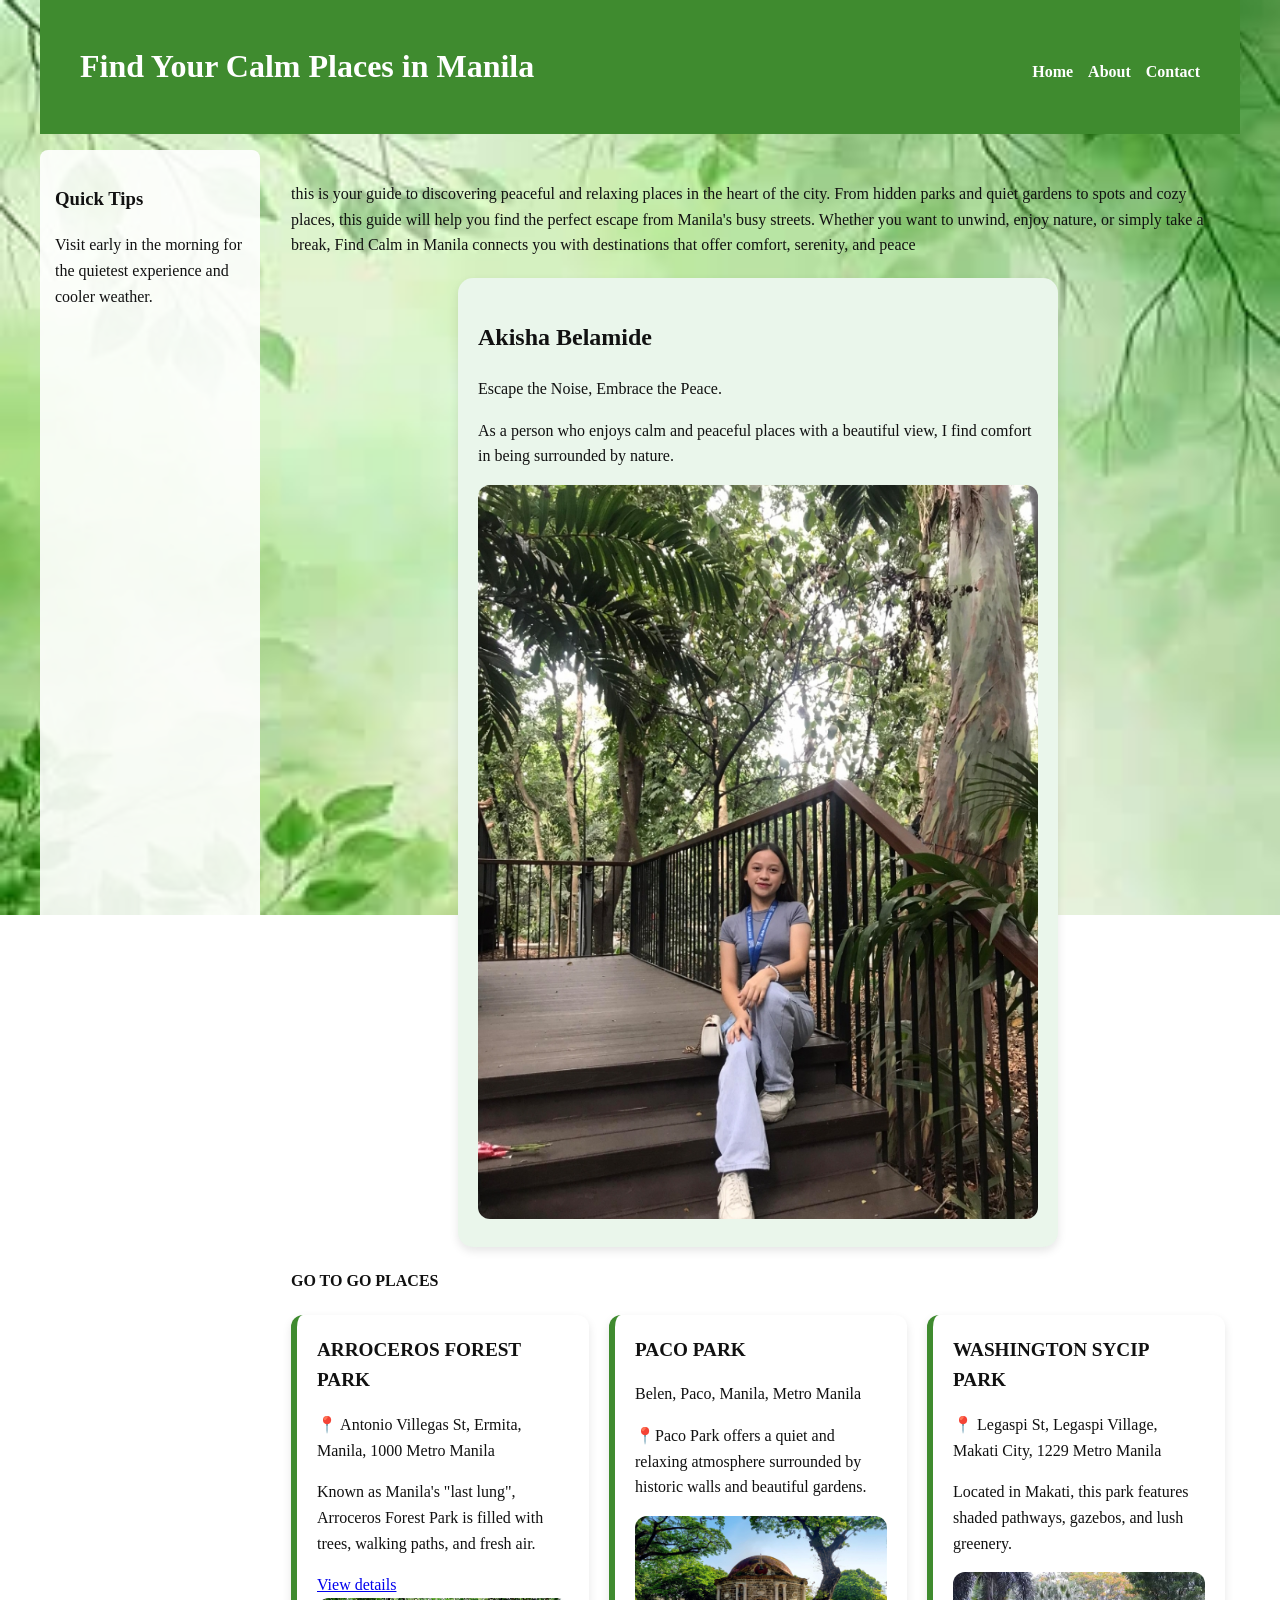
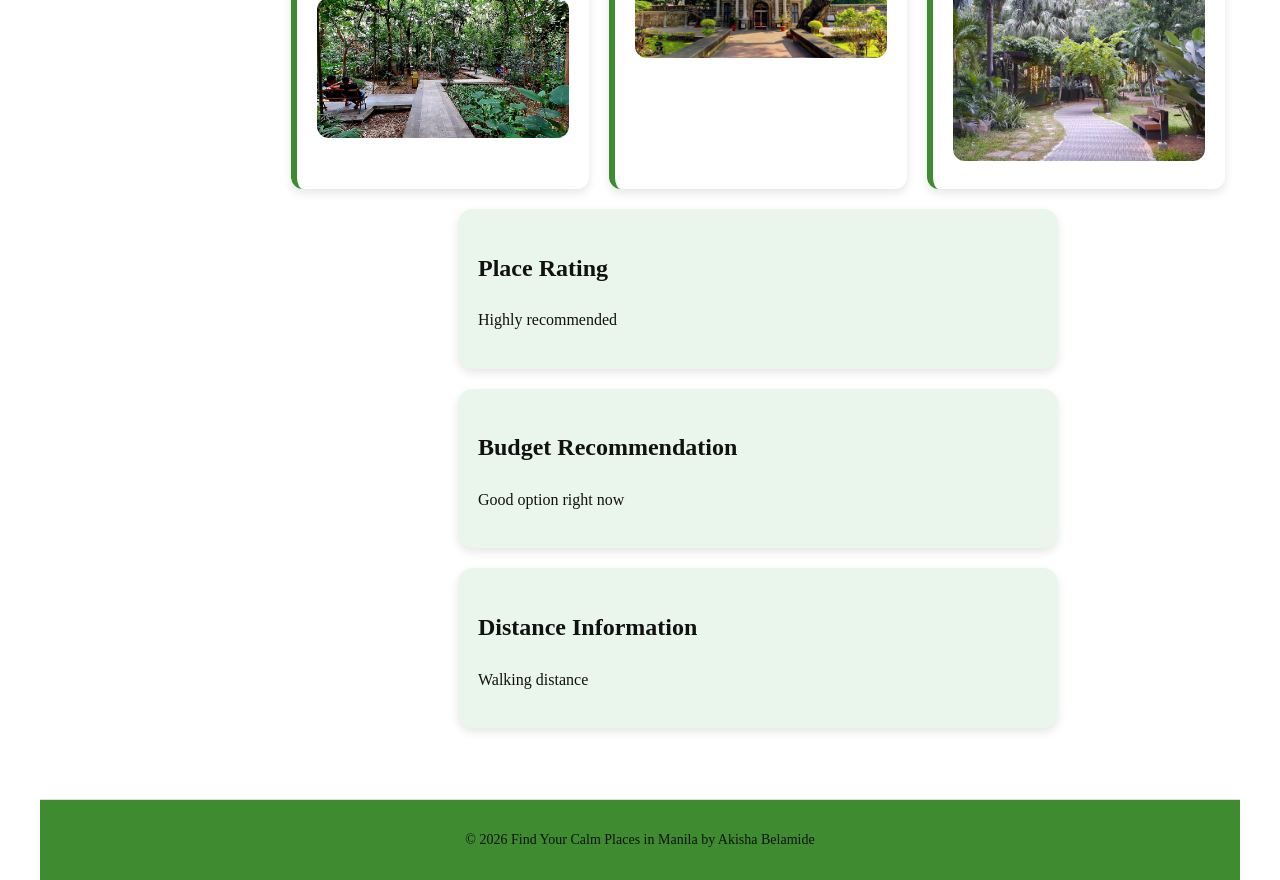
<file: index.html>
<!DOCTYPE html>
<html lang="en">
<head>
  <meta charset="UTF-8">
  <meta name="viewport" content="width=device-width, initial-scale=1.0">
  <title>Find Calm Places in Manila</title>
  <link rel="stylesheet" href="style.css">
</head>
<body>

  <header class="site-header">
    <h1 id="guide-title">Find Your Calm Places in Manila!</h1>
    <nav>
      <ul>
        <li><a href="index.html">Home</a></li>
        <li><a href="about.html">About</a></li>
        <li><a href="contact.html">Contact</a></li>
      </ul>
    </nav>
  </header>

  <aside>
    <h3>Quick Tips</h3>
    <p>Visit early in the morning for the quietest experience and cooler weather.</p>
  </aside>

  <main>
    <p class=description> this is your guide to discovering peaceful and relaxing places in the heart of the city. From hidden parks and quiet gardens to spots and cozy places, this guide will help you find the perfect escape from Manila's busy streets. Whether you want to unwind, enjoy nature, or simply take a break, Find Calm in Manila connects you with destinations that offer comfort, serenity, and peace</p>

    <section>
      <h2>Akisha Belamide</h2>
      <p>Escape the Noise, Embrace the Peace.</p>
      <p>As a person who enjoys calm and peaceful places with a beautiful view, I find comfort in being surrounded by nature.</p>
      <img src="N2.jpg" alt="me">
    </section>

    <h4>GO TO GO PLACES</h4>
    <div class="product-grid">
      <article class="product-card">
        <h3>ARROCEROS FOREST PARK</h3>
        <p>&#128205 Antonio Villegas St, Ermita, Manila, 1000 Metro Manila</p>
        <p>Known as Manila's "last lung", Arroceros Forest Park is filled with trees, walking paths, and fresh air.</p>
        <a href="places/arroceros.html">View details</a>
        <img src="n3.jpg" alt="Arroceros">
      </article>

      <article class="product-card">
        <h3>PACO PARK</h3>
        <p>Belen, Paco, Manila, Metro Manila</p>
        <p>&#128205Paco Park offers a quiet and relaxing atmosphere surrounded by historic walls and beautiful gardens.</p>
        <img src="n4.jpg" alt="paco">
      </article>

      <article class="product-card">
        <h3>WASHINGTON SYCIP PARK</h3>
        <p>&#128205 Legaspi St, Legaspi Village, Makati City, 1229 Metro Manila</p>
        <p>Located in Makati, this park features shaded pathways, gazebos, and lush greenery.</p>
        <img src="n5.jpeg" alt="Washington">
      </article>
    </div>
    
    <!-- Rating Label -->
<section>
    <h2>Place Rating</h2>
    <p id="rating-label"></p>
</section>

<!-- Budget Check -->
<section>
    <h2>Budget Recommendation</h2>
    <p id="budget-result"></p>
</section>

<!-- Distance Note -->
<section>
    <h2>Distance Information</h2>
    <p id="distance-note"></p>
</section>

  </main>

  <footer>
    <p id="dynamic-footer"> Find Your Place by Akisha Belamide &middot; 2026</p>
  </footer>

<script src="script.js"></script>
</body>
</html>
</file>
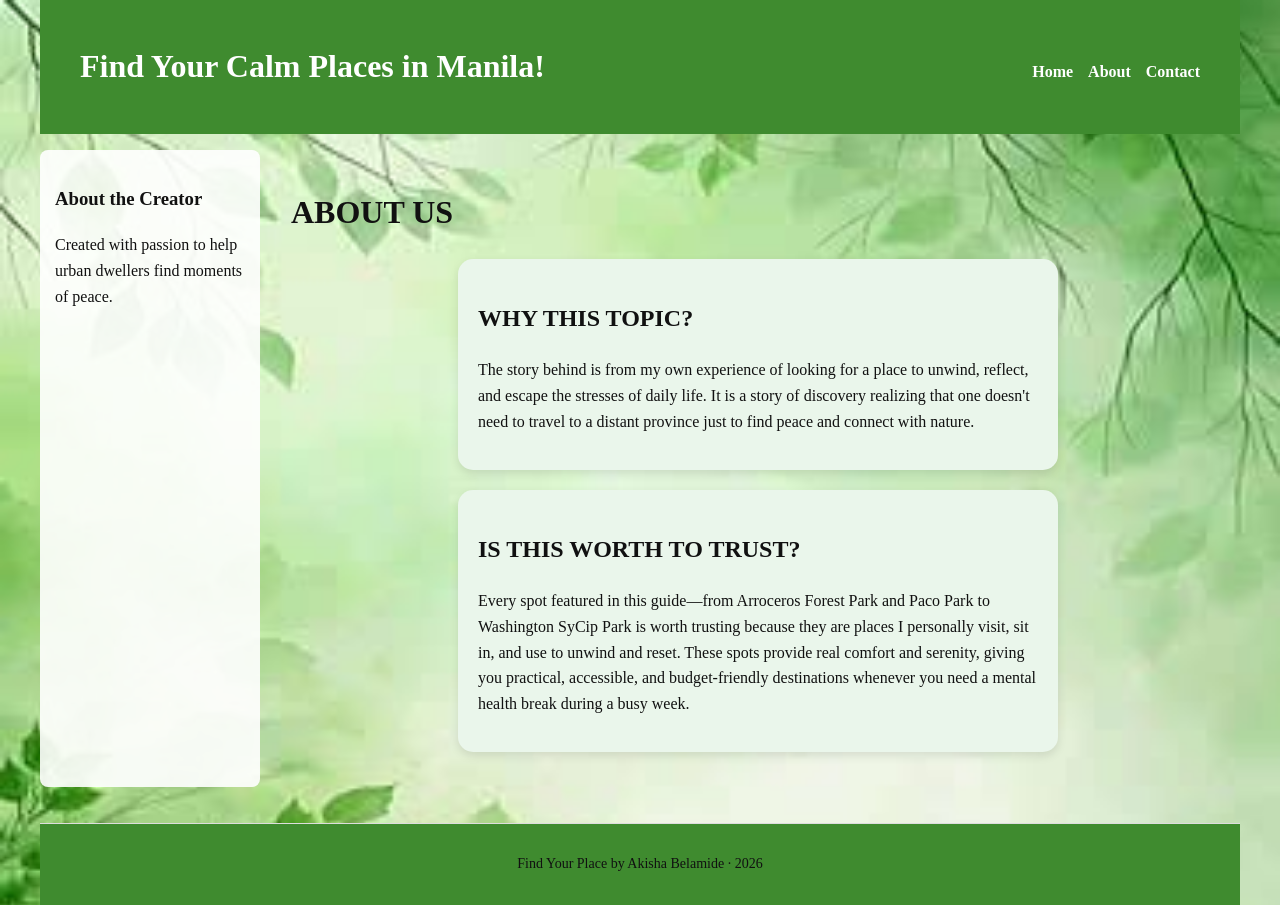
<file: about.html>
<!DOCTYPE html>
<html lang="en">
<head>
  <meta charset="UTF-8">
  <meta name="viewport" content="width=device-width, initial-scale=1.0">
  <title>Find calm places in manila</title>
  <link rel="stylesheet" href="style.css">
</head>
<body>

  <header class="site-header">
    <h1>Find Your Calm Places in Manila!</h1>
    <nav>
      <ul>
        <li><a href="index.html">Home</a></li>
        <li><a href="about.html">About</a></li>
        <li><a href="contact.html">Contact</a></li>
      </ul>
    </nav>
  </header>

  <aside>
    <h3>About the Creator</h3>
    <p>Created with passion to help urban dwellers find moments of peace.</p>
  </aside>

  <main>
    <h1>ABOUT US</h1>
    
    <section>
      <h2>WHY THIS TOPIC?</h2>
      <p>The story behind is from my own experience of looking for a place to unwind, reflect, and escape the stresses of daily life. It is a story of discovery realizing that one doesn't need to travel to a distant province just to find peace and connect with nature.</p>
    </section>

    <section>
      <h2>IS THIS WORTH TO TRUST?</h2>
      <p>Every spot featured in this guide—from Arroceros Forest Park and Paco Park to Washington SyCip Park is worth trusting because they are places I personally visit, sit in, and use to unwind and reset. These spots provide real comfort and serenity, giving you practical, accessible, and budget-friendly destinations whenever you need a mental health break during a busy week.</p>
    </section>
  </main>

  <footer>
    <p>Find Your Place by Akisha Belamide &middot; 2026</p>
  </footer>
<script src="script.js"></script>
</body>
</html>
</file>
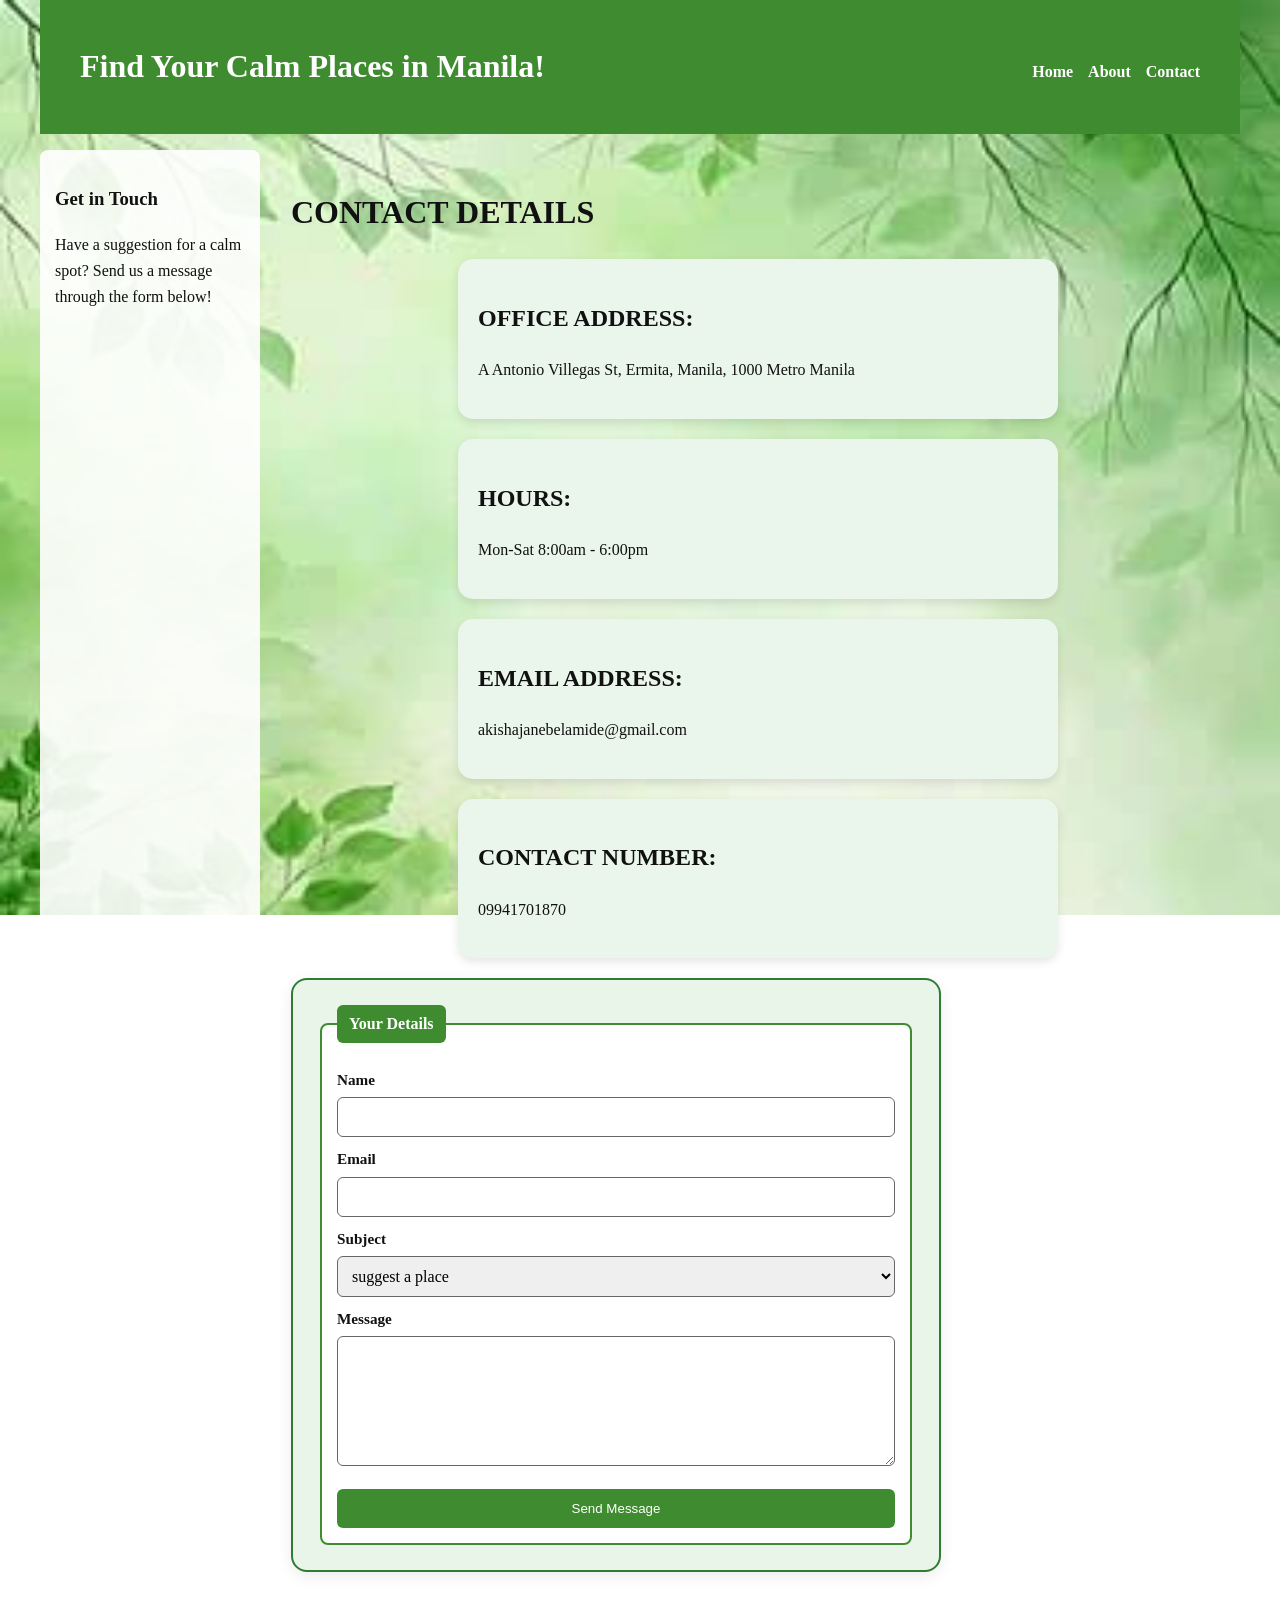
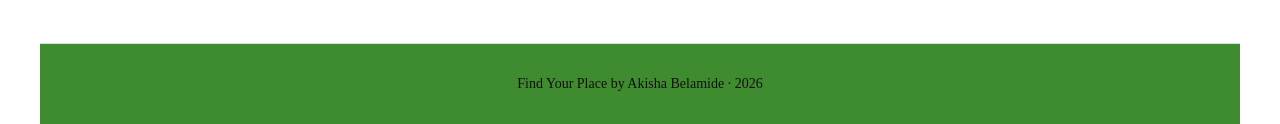
<file: contact.html>
<!DOCTYPE html>
<html lang="en">
<head>
  <meta charset="UTF-8">
  <meta name="viewport" content="width=device-width, initial-scale=1.0">
  <title>Find calm places in manila</title>
  <link rel="stylesheet" href="style.css">
</head>
<body>

  <header class="site-header">
    <h1>Find Your Calm Places in Manila!</h1>
    <nav>
      <ul>
        <li><a href="index.html">Home</a></li>
        <li><a href="about.html">About</a></li>
        <li><a href="contact.html">Contact</a></li>
      </ul>
    </nav>
  </header>

  <aside>
    <h3>Get in Touch</h3>
    <p>Have a suggestion for a calm spot? Send us a message through the form below!</p>
  </aside>

  <main>
    <h1>CONTACT DETAILS</h1>

    <section>
      <h2>OFFICE ADDRESS:</h2>
      <p>A Antonio Villegas St, Ermita, Manila, 1000 Metro Manila</p>
    </section>

    <section>
      <h2>HOURS:</h2>
      <p>Mon-Sat 8:00am - 6:00pm</p>
    </section>

    <section>
      <h2>EMAIL ADDRESS:</h2>
      <p>akishajanebelamide@gmail.com</p>
    </section>

    <section>
      <h2>CONTACT NUMBER:</h2>
      <p>09941701870</p>
    </section>

    <form>
      <fieldset>
        <legend>Your Details</legend>
        <label for="name">Name</label>
        <input type="text" id="name" name="name" required>
        
        <label for="email">Email</label>
        <input type="email" id="email" name="email" required>
        
        <label for="subject">Subject</label>
        <select id="subject" name="subject">
          <option value="suggest-a-place">suggest a place</option>
          <option value="Correct-Details">correct details</option>
          <option value="Website-Feedback">website feedback</option>
          <option value="Travel-Question">travel question</option>
          <option value="other">other</option>
        </select>
        
        <label for="message">Message</label>
        <textarea id="message" name="message" rows="6" required></textarea>
        
        <button type="submit">Send Message</button>
      </fieldset>
    </form>
  </main>

  <footer>
    <p>Find Your Place by Akisha Belamide &middot; 2026</p>
  </footer>

<script src="script.js"></script>

</body>
</html>
</file>
<file: style.css>
/* ==========================================================================
   1. VARIABLES
   ========================================================================== */
:root {
  --brand-color: #3f8b2f;
  --dark-ink: #111111;
  --muted-grey: #666666;
  --light-bg: #eaf6eb;
  --white: #ffffff;
}

*, *:before, *:after {
  box-sizing: border-box;
}

body {
  margin: 0;
  padding: 0;
  font-family: Georgia, 'Times New Roman', Times, serif;
  line-height: 1.6;
  color: var(--dark-ink);
  background-image: url('n1.jpeg');
  background-repeat: no-repeat;
  background-attachment: fixed;
  background-size: cover;
}

/* ==========================================================================
   2. BASE & LAYOUT 
   ========================================================================== */
body {
  display: grid;
  grid-template-columns: 1fr;
  grid-template-areas:
    "masthead"
    "main"
    "side"
    "foot";
  gap: 16px;
}

header.site-header {
  grid-area: masthead;
  display: flex;
  flex-direction: column;
  align-items: center;
  padding: 15px;
  background-color: var(--brand-color);
  color: var(--white);
  text-align: center;
}

main {
  grid-area: main;
  padding: 15px;
}

aside {
  grid-area: side;
  padding: 15px;
  background-color: rgba(255, 255, 255, 0.9);
  margin: 0 15px;
  border-radius: 8px;
}

footer {
  grid-area: foot;
  margin-top: 20px;
  padding: 15px;
  font-size: 14px;
  text-align: center;
  color: var(--dark-ink);
  border-top: 1px solid #dddddd;
  background-color: var(--brand-color);
}

/* ==========================================================================
   3. NAVIGATION & CARDS 
   ========================================================================== */
.site-header nav ul {
  display: flex;
  gap: 15px;
  list-style: none;
  padding: 0;
  margin: 10px 0 0 0;
}

nav a {
  color: var(--white);
  text-decoration: none;
  font-weight: bold;
}

nav a:hover {
  text-decoration: underline;
}

img {
  width: 100%;
  max-width: 100%;
  height: auto;
  border-radius: 12px;
}

.product-grid {
  display: grid;
  grid-template-columns: repeat(auto-fit, minmax(250px, 1fr));
  gap: 20px;
  margin-top: 20px;
}

.product-card {
  background-color: var(--white);
  border-radius: 12px;
  padding: 20px;
  border-left: 6px solid var(--brand-color);
  box-shadow: 0 4px 10px rgba(0, 0, 0, 0.1);
}

.product-title, .product-card h3 {
  font-size: 1.2rem;
  color: var(--dark-ink);
  margin-top: 0;
  margin-bottom: 10px;
}

/* ==========================================================================
   4. FORMS & INPUTS
   ========================================================================== */
form {
            background-color: #eaf5ea;
            width: 90%;
            max-width: 650px;
            padding: 25px;
            margin-bottom: 20px;
            border-radius: 16px;
            box-shadow: 0px 4px 15px rgba(0, 0, 0, 0.08);
            border: 2px solid #2e7d32;
            box-sizing: border-box;
}

.card, table {
              background-color: #eaf5ea;
                          width: 90%;
                                      max-width: 650px;
                                                  padding: 25px;
                                                              margin-bottom: 20px;
                                                                          border-radius: 16px;
                                                                                      box-shadow: 0 4px 15px rgba(0, 0, 0, 0.08);
                                                                                                  border: 1px solid #d4ebd4;
                                                                                                              box-sizing: border-box;
                                                                                                                      }
table {
            border-collapse: collapse;
            border: none;
        }

        tr {
            border-bottom: 1px solid #cce5cc;
        }

        th {
            text-align: left;
            padding: 12px 10px;
            font-weight: 800;
            text-transform: uppercase;
            font-size: 0.9rem;
            letter-spacing: 0.5px;
            color: #1b431e;
            width: 35%;
        }

        td {
            padding: 12px 10px;
            color: #222222;
            font-size: 0.95rem;
        }

fieldset {
  background-color: var(--white);
  border: 2px solid var(--brand-color);
  border-radius: 8px;
  padding: 15px;
}

legend {
  background-color: var(--brand-color);
  color: var(--white);
  padding: 6px 12px;
  border-radius: 6px;
  font-weight: bold;
}

label {
  display: block;
  font-size: 0.95rem;
  font-weight: bold;
  margin-top: 10px;
  margin-bottom: 5px;
}

input[type="text"],
input[type="email"],
select,
textarea {
  width: 100%;
  padding: 10px;
  border: 1px solid var(--muted-grey);
  border-radius: 6px;
  font-family: inherit;
  font-size: 1rem;
}

button[type="submit"] {
  display: block;
  width: 100%;
  margin-top: 15px;
  padding: 12px;
  background-color: var(--brand-color);
  color: var(--white);
  border: none;
  border-radius: 6px;
  font-weight: cursor pointer;
}

button[type="submit"]:hover {
  opacity: 0.9;
}

/* ==========================================================================
   5. RESPONSIVE 
   ========================================================================== */
@media (min-width: 700px) {
  body {
    grid-template-columns: 220px 1fr;
    grid-template-areas:
      "masthead masthead"
      "side     main"
      "foot     foot";
    max-width: 1200px;
    margin: 0 auto;
  }

  header.site-header {
    flex-direction: row;
    justify-content: space-between;
    padding: 20px 40px;
  }

  aside {
    margin: 0;
  }
}
section {
      background-color: #eaf6eb;
          width: 80%;
              max-width: 600px;
                  margin: 20px auto;
                      padding: 20px;
                          border-radius: 15px;
                              box-shadow: 0 4px 10px rgba(0,0,0,0.1);
                                  }
</file>
